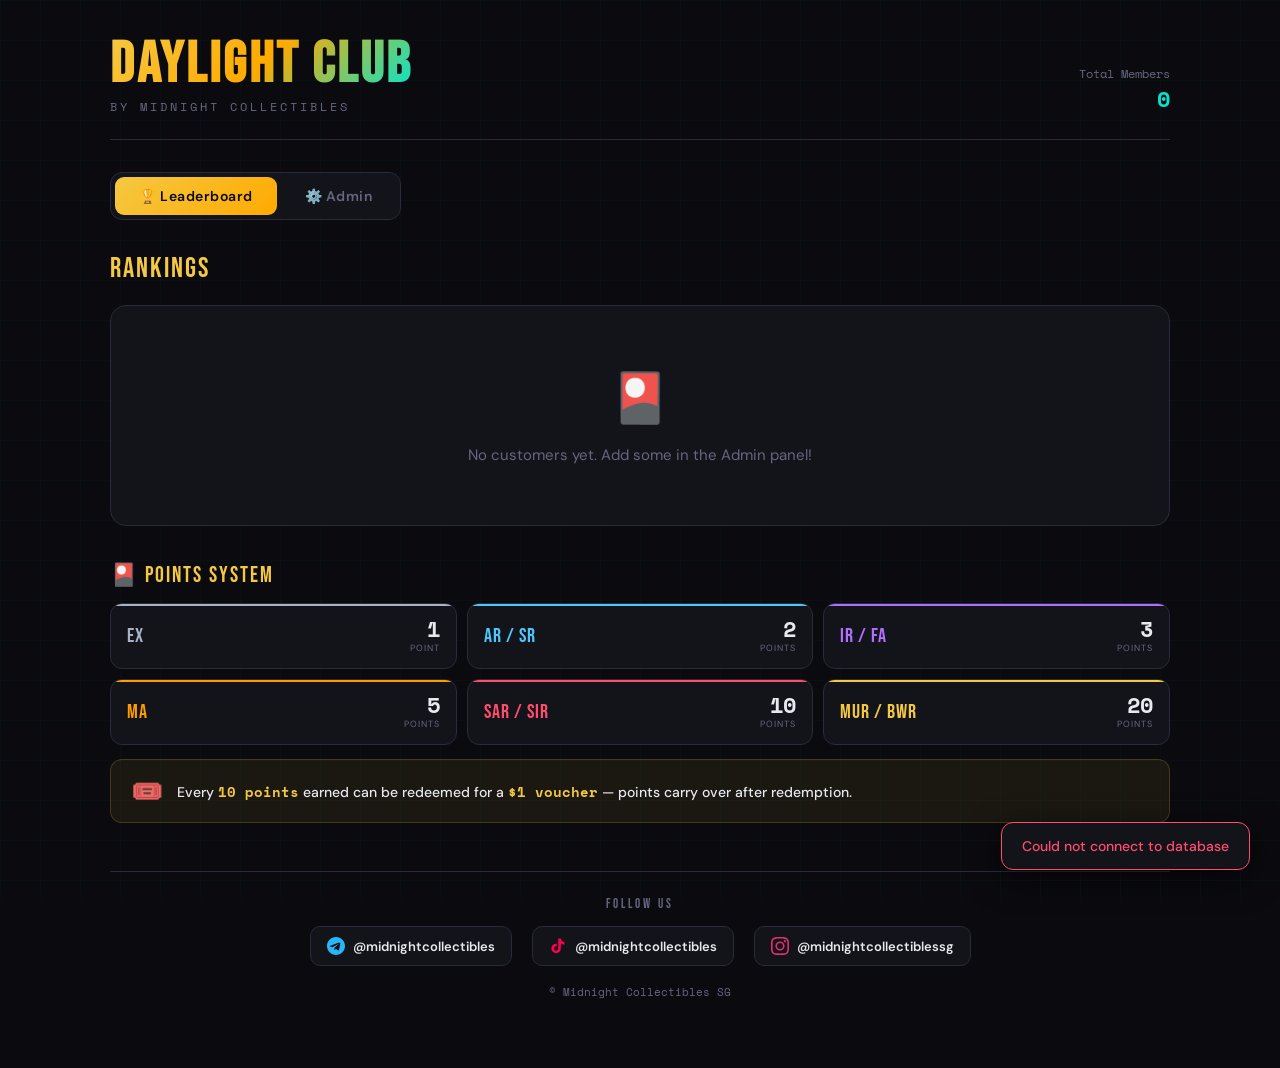
<file: index.html>
<!DOCTYPE html>
<html lang="en">
<head>
  <meta charset="UTF-8">
  <meta name="viewport" content="width=device-width, initial-scale=1.0">
  <title>Daylight Club — Midnight Collectibles</title>
  <link rel="stylesheet" href="styles.css">
</head>
<body>

<!-- Loading Overlay -->
<div id="loadingOverlay" class="loading-overlay">
  <div class="loading-spinner"></div>
  <p>Loading rankings…</p>
</div>

<div class="app">

  <!-- HEADER -->
  <header>
    <div class="logo">
      <h1>DAYLIGHT CLUB</h1>
      <p>by midnight collectibles</p>
    </div>
    <div style="display:flex;gap:8px;align-items:center;">
      <div class="total-stat">
        <div>Total Members</div>
        <span id="totalCustomers">0</span>
      </div>
    </div>
  </header>

  <!-- TABS -->
  <div class="tabs">
    <button class="tab active" data-tab="leaderboard" onclick="switchTab('leaderboard', this)">🏆 Leaderboard</button>
    <button class="tab" data-tab="admin" onclick="switchTab('admin', this)">⚙️ Admin</button>
  </div>

  <!-- LEADERBOARD PAGE -->
  <div class="page active" id="page-leaderboard">
    <div class="lb-header">
      <div class="lb-title">RANKINGS</div>
    </div>

    <div class="lb-table-wrap" id="lbTableWrap">
      <table class="lb-table">
        <thead>
          <tr>
            <th class="td-rank">#</th>
            <th>Customer</th>
            <th>Points</th>
            <th>Voucher</th>
          </tr>
        </thead>
        <tbody id="lbList"></tbody>
      </table>
      <button class="lb-show-more" id="lbShowMore" onclick="toggleShowAll()" style="display:none;"></button>
    </div>

    <!-- POINTS RULES -->
    <div class="rules-section">
      <div class="rules-title">🎴 Points System</div>
      <div class="rules-grid">
        <div class="rule-card rc-ex">
          <div class="rule-rarity">EX</div>
          <div class="rule-pts-wrap"><div class="rule-pts">1</div><div class="rule-pts-label">point</div></div>
        </div>
        <div class="rule-card rc-arsr">
          <div class="rule-rarity">AR / SR</div>
          <div class="rule-pts-wrap"><div class="rule-pts">2</div><div class="rule-pts-label">points</div></div>
        </div>
        <div class="rule-card rc-irfa">
          <div class="rule-rarity">IR / FA</div>
          <div class="rule-pts-wrap"><div class="rule-pts">3</div><div class="rule-pts-label">points</div></div>
        </div>
        <div class="rule-card rc-ma">
          <div class="rule-rarity">MA</div>
          <div class="rule-pts-wrap"><div class="rule-pts">5</div><div class="rule-pts-label">points</div></div>
        </div>
        <div class="rule-card rc-sarsr">
          <div class="rule-rarity">SAR / SIR</div>
          <div class="rule-pts-wrap"><div class="rule-pts">10</div><div class="rule-pts-label">points</div></div>
        </div>
        <div class="rule-card rc-mur">
          <div class="rule-rarity">MUR / BWR</div>
          <div class="rule-pts-wrap"><div class="rule-pts">20</div><div class="rule-pts-label">points</div></div>
        </div>
      </div>
      <div class="voucher-rule">
        <div class="vr-icon">🎟️</div>
        <div class="vr-text">Every <span>10 points</span> earned can be redeemed for a <span>$1 voucher</span> — points carry over after redemption.</div>
      </div>
    </div>
  </div>

  <!-- ADMIN PAGE (password-gated, rendered inline for SPA feel) -->
  <div class="page" id="page-admin">
    <div class="admin-grid">

      <!-- LEFT: ADD POINTS + REDEEM -->
      <div>
        <div class="card">
          <div class="card-title">➕ Add Points</div>

          <div class="form-group">
            <label>Customer</label>
            <select id="selectCustomer">
              <option value="">— Select customer —</option>
            </select>
          </div>

          <div class="form-group">
            <label>Card Rarities Pulled <span style="color:var(--muted);font-weight:400">(select one or more)</span></label>
            <div class="rarity-grid" id="rarityGrid">
              <button class="rarity-btn" data-rarity="EX" data-pts="1" onclick="toggleRarity(this)">
                <div class="rarity-name">EX</div><div class="rarity-pts">1 pt</div>
              </button>
              <button class="rarity-btn" data-rarity="AR/SR" data-pts="2" onclick="toggleRarity(this)">
                <div class="rarity-name">AR/SR</div><div class="rarity-pts">2 pts</div>
              </button>
              <button class="rarity-btn" data-rarity="IR/FA" data-pts="3" onclick="toggleRarity(this)">
                <div class="rarity-name">IR/FA</div><div class="rarity-pts">3 pts</div>
              </button>
              <button class="rarity-btn" data-rarity="MA" data-pts="5" onclick="toggleRarity(this)">
                <div class="rarity-name">MA</div><div class="rarity-pts">5 pts</div>
              </button>
              <button class="rarity-btn" data-rarity="SAR/SIR" data-pts="10" onclick="toggleRarity(this)">
                <div class="rarity-name">SAR/SIR</div><div class="rarity-pts">10 pts</div>
              </button>
              <button class="rarity-btn" data-rarity="MUR/BWR" data-pts="20" onclick="toggleRarity(this)">
                <div class="rarity-name">MUR/BWR</div><div class="rarity-pts">20 pts</div>
              </button>
            </div>
            <div class="selected-rarities" id="selectedRarities"></div>
          </div>

          <div class="form-group">
            <label>Remarks <span style="color:var(--muted);font-weight:400">(optional)</span></label>
            <textarea id="remarksInput" placeholder="e.g. Mystery Box opening, pack #3…"></textarea>
          </div>

          <div class="preview-box">
            <div>
              <div class="preview-label">Total Points to Add</div>
              <div id="previewPts" class="preview-val">—</div>
            </div>
            <div style="text-align:right;">
              <div class="preview-label">Cards Selected</div>
              <div id="previewRarity" style="font-size:13px;color:var(--muted);margin-top:4px;">None</div>
            </div>
          </div>

          <button class="btn-primary" onclick="addPoints()">Add Points</button>
        </div>

        <!-- REDEEM VOUCHER -->
        <div class="card redeem-section" style="margin-top:16px;">
          <div class="card-title">🎟 Redeem Voucher</div>
          <p style="font-size:12px;color:var(--muted);margin-bottom:16px;font-family:'Space Mono',monospace;">10 pts = $1 voucher</p>
          <div class="redeem-row">
            <div class="form-group">
              <label>Customer</label>
              <select id="redeemCustomer"><option value="">— Select —</option></select>
            </div>
            <div class="form-group" style="min-width:90px;">
              <label>Vouchers</label>
              <div class="qty-control">
                <button class="qty-btn" onclick="changeRedeemQty(-1)">−</button>
                <input class="qty-val" id="redeemQty" type="number" value="1" min="1">
                <button class="qty-btn" onclick="changeRedeemQty(1)">+</button>
              </div>
            </div>
            <button class="btn-sm" onclick="redeemVoucher()" style="margin-bottom:1px;white-space:nowrap;">
              Redeem $<span id="redeemAmt">1</span>
            </button>
          </div>
        </div>
      </div>

      <!-- RIGHT: CUSTOMERS + HISTORY -->
      <div>
        <div class="card">
          <div class="card-title">👤 Customers</div>
          <div class="form-group" style="display:flex;gap:8px;margin-bottom:16px;">
            <input id="newCustomerName" type="text" placeholder="Customer name…" style="flex:1;margin:0;"
              onkeydown="if(event.key==='Enter')addCustomer()">
            <button class="btn-sm" onclick="addCustomer()">Add</button>
          </div>
          <div class="cust-list" id="custList">
            <div style="text-align:center;padding:20px;color:var(--muted);font-size:13px;">No customers yet</div>
          </div>
        </div>

        <div class="card" style="margin-top:16px;">
          <div class="card-title">📋 Recent Activity</div>
          <div class="history-list" id="historyList">
            <div style="text-align:center;padding:16px;color:var(--muted);font-size:12px;font-family:'Space Mono',monospace;">No activity yet</div>
          </div>
        </div>
      </div>

    </div>
  </div>

  <!-- FOOTER -->
  <footer class="site-footer">
    <div class="follow-label">FOLLOW US</div>
    <div class="social-links">
      <a href="https://t.me/midnightcollectibles" target="_blank" rel="noopener" class="social-link tg">
        <svg width="18" height="18" viewBox="0 0 24 24" fill="none"><path d="M12 0C5.373 0 0 5.373 0 12s5.373 12 12 12 12-5.373 12-12S18.627 0 12 0zm5.894 8.221-1.97 9.28c-.145.658-.537.818-1.084.508l-3-2.21-1.447 1.394c-.16.16-.295.295-.605.295l.213-3.053 5.56-5.023c.242-.213-.054-.333-.373-.12L7.17 13.667l-2.95-.924c-.64-.203-.653-.64.136-.953l11.57-4.461c.537-.194 1.006.131.968.892z" fill="#29b6f6"/></svg>
        @midnightcollectibles
      </a>
      <a href="https://www.tiktok.com/@midnightcollectibles" target="_blank" rel="noopener" class="social-link tt">
        <svg width="18" height="18" viewBox="0 0 24 24" fill="none"><path d="M19.59 6.69a4.83 4.83 0 01-3.77-4.25V2h-3.45v13.67a2.89 2.89 0 01-2.88 2.5 2.89 2.89 0 01-2.89-2.89 2.89 2.89 0 012.89-2.89c.28 0 .54.04.79.1V9.01a6.3 6.3 0 00-.79-.05 6.34 6.34 0 00-6.34 6.34 6.34 6.34 0 006.34 6.34 6.34 6.34 0 006.33-6.34V8.69a8.19 8.19 0 004.79 1.53V6.78a4.85 4.85 0 01-1.02-.09z" fill="#ff0050"/></svg>
        @midnightcollectibles
      </a>
      <a href="https://www.instagram.com/midnightcollectiblessg" target="_blank" rel="noopener" class="social-link ig">
        <svg width="18" height="18" viewBox="0 0 24 24" fill="none"><path d="M12 2.163c3.204 0 3.584.012 4.85.07 3.252.148 4.771 1.691 4.919 4.919.058 1.265.069 1.645.069 4.849 0 3.205-.012 3.584-.069 4.849-.149 3.225-1.664 4.771-4.919 4.919-1.266.058-1.644.07-4.85.07-3.204 0-3.584-.012-4.849-.07-3.26-.149-4.771-1.699-4.919-4.92-.058-1.265-.07-1.644-.07-4.849 0-3.204.013-3.583.07-4.849.149-3.227 1.664-4.771 4.919-4.919 1.266-.057 1.645-.069 4.849-.069zM12 0C8.741 0 8.333.014 7.053.072 2.695.272.273 2.69.073 7.052.014 8.333 0 8.741 0 12c0 3.259.014 3.668.072 4.948.2 4.358 2.618 6.78 6.98 6.98C8.333 23.986 8.741 24 12 24c3.259 0 3.668-.014 4.948-.072 4.354-.2 6.782-2.618 6.979-6.98.059-1.28.073-1.689.073-4.948 0-3.259-.014-3.667-.072-4.947-.196-4.354-2.617-6.78-6.979-6.98C15.668.014 15.259 0 12 0zm0 5.838a6.162 6.162 0 100 12.324 6.162 6.162 0 000-12.324zM12 16a4 4 0 110-8 4 4 0 010 8zm6.406-11.845a1.44 1.44 0 100 2.881 1.44 1.44 0 000-2.881z" fill="#e1306c"/></svg>
        @midnightcollectiblessg
      </a>
    </div>
    <div class="copyright">© Midnight Collectibles SG</div>
  </footer>
</div>

<!-- Password Overlay -->
<div class="pw-overlay" id="pwOverlay">
  <div class="pw-box">
    <div class="pw-icon">🔐</div>
    <div class="pw-title">Admin Access</div>
    <div class="pw-sub">Enter password to continue</div>
    <div class="pw-input-wrap">
      <input class="pw-input" id="pwInput" type="password" placeholder="••••••••••••••"
        onkeydown="if(event.key==='Enter')checkPassword()">
      <button class="pw-toggle" onclick="togglePwVisibility()" id="pwToggle">👁</button>
    </div>
    <div class="pw-error" id="pwError"></div>
    <button class="pw-btn" onclick="checkPassword()">Unlock Admin</button>
    <br>
    <button class="pw-cancel" onclick="closePasswordOverlay()">Cancel</button>
  </div>
</div>

<div class="toast" id="toast"></div>

<script type="module" src="script.js"></script>
</body>
</html>
</file>
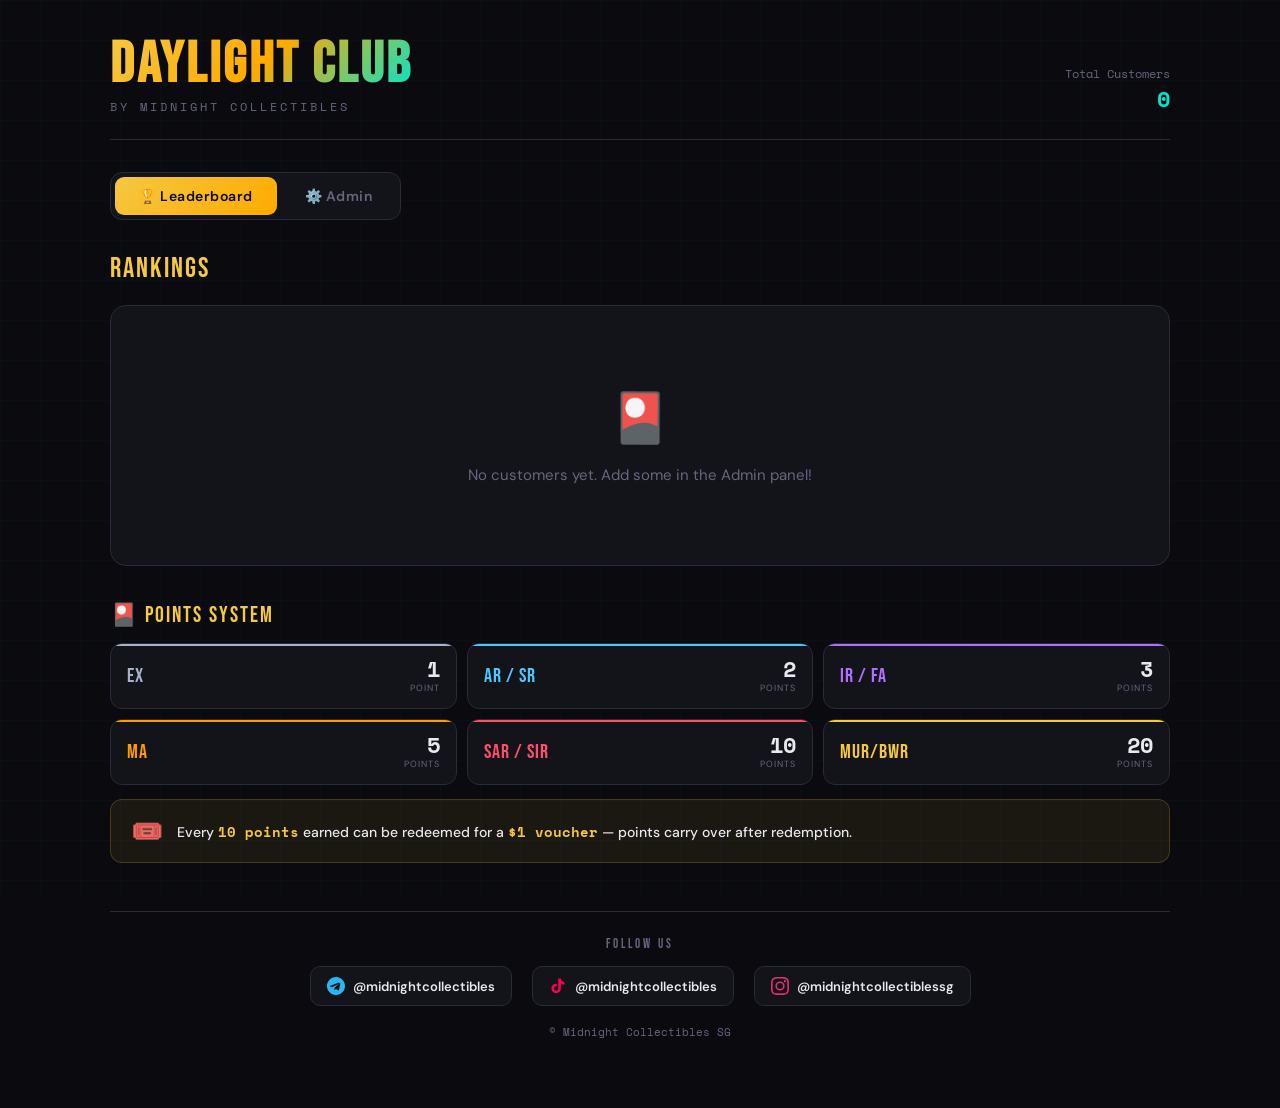
<file: points-tracker.html>
<!DOCTYPE html>
<html lang="en">
<head>
<meta charset="UTF-8">
<meta name="viewport" content="width=device-width, initial-scale=1.0">
<title>Daylight Club — Midnight Collectibles</title>
<link href="https://fonts.googleapis.com/css2?family=Bebas+Neue&family=DM+Sans:wght@300;400;500;600&family=Space+Mono:wght@400;700&display=swap" rel="stylesheet">
<style>
  :root {
    --bg: #0a0a0f;
    --surface: #13131a;
    --surface2: #1c1c28;
    --border: #2a2a3a;
    --gold: #f5c842;
    --gold2: #ffaa00;
    --teal: #00e5cc;
    --red: #ff4d6d;
    --text: #e8e8f0;
    --muted: #666680;

    /* Rarity colors */
    --ex: #a8b2c8;
    --arsr: #4dc8ff;
    --irfa: #b06fff;
    --ma: #ff9d00;
    --sarsr: #ff4d6d;
    --mur: #f5c842;
  }

  * { margin: 0; padding: 0; box-sizing: border-box; }

  body {
    background: var(--bg);
    color: var(--text);
    font-family: 'DM Sans', sans-serif;
    min-height: 100vh;
    overflow-x: hidden;
  }

  /* Background grid */
  body::before {
    content: '';
    position: fixed;
    inset: 0;
    background-image:
      linear-gradient(rgba(0,229,204,0.03) 1px, transparent 1px),
      linear-gradient(90deg, rgba(0,229,204,0.03) 1px, transparent 1px);
    background-size: 40px 40px;
    pointer-events: none;
    z-index: 0;
  }

  .app {
    position: relative;
    z-index: 1;
    max-width: 1100px;
    margin: 0 auto;
    padding: 0 20px 60px;
  }

  /* HEADER */
  header {
    padding: 36px 0 24px;
    display: flex;
    align-items: flex-end;
    justify-content: space-between;
    border-bottom: 1px solid var(--border);
    margin-bottom: 32px;
  }

  .logo h1 {
    font-family: 'Bebas Neue', sans-serif;
    font-size: clamp(36px, 6vw, 58px);
    letter-spacing: 3px;
    background: linear-gradient(135deg, var(--gold), var(--gold2), var(--teal));
    -webkit-background-clip: text;
    -webkit-text-fill-color: transparent;
    line-height: 1;
  }

  .logo p {
    font-size: 12px;
    color: var(--muted);
    letter-spacing: 3px;
    text-transform: uppercase;
    margin-top: 4px;
    font-family: 'Space Mono', monospace;
  }

  /* TAB NAV */
  .tabs {
    display: flex;
    gap: 4px;
    background: var(--surface);
    border: 1px solid var(--border);
    border-radius: 12px;
    padding: 4px;
    width: fit-content;
    margin-bottom: 32px;
  }

  .tab {
    padding: 10px 24px;
    border-radius: 9px;
    border: none;
    cursor: pointer;
    font-family: 'DM Sans', sans-serif;
    font-size: 14px;
    font-weight: 600;
    letter-spacing: 0.5px;
    transition: all 0.2s;
    background: transparent;
    color: var(--muted);
  }

  .tab.active {
    background: linear-gradient(135deg, var(--gold), var(--gold2));
    color: #0a0a0f;
  }

  /* PAGES */
  .page { display: none; }
  .page.active { display: block; }

  /* ===== LEADERBOARD ===== */
  .lb-header {
    display: flex;
    justify-content: space-between;
    align-items: center;
    margin-bottom: 20px;
  }

  .lb-title {
    font-family: 'Bebas Neue', sans-serif;
    font-size: 28px;
    letter-spacing: 2px;
    color: var(--gold);
  }

  .total-stat {
    font-family: 'Space Mono', monospace;
    font-size: 12px;
    color: var(--muted);
    text-align: right;
  }

  .total-stat span {
    display: block;
    font-size: 22px;
    color: var(--teal);
    font-weight: 700;
  }

  .lb-list {
    display: flex;
    flex-direction: column;
    gap: 10px;
  }

  /* Points rules */
  .rules-section { margin-top: 36px; }
  .rules-title {
    font-family: 'Bebas Neue', sans-serif;
    font-size: 22px; letter-spacing: 2px; color: var(--gold);
    margin-bottom: 14px; display: flex; align-items: center; gap: 8px;
  }
  .rules-grid { display: grid; grid-template-columns: repeat(3, 1fr); gap: 10px; }
  @media (max-width: 600px) { .rules-grid { grid-template-columns: repeat(2, 1fr); } }

  .rule-card {
    background: var(--surface); border: 1px solid var(--border); border-radius: 12px;
    padding: 14px 16px; display: flex; align-items: center; gap: 12px;
    position: relative; overflow: hidden; transition: border-color 0.2s;
  }
  .rule-card::before { content: ''; position: absolute; top: 0; left: 0; right: 0; height: 2px; }
  .rule-card:hover { border-color: rgba(255,255,255,0.12); }

  .rule-card.rc-ex::before { background: var(--ex); }
  .rule-card.rc-arsr::before { background: var(--arsr); }
  .rule-card.rc-irfa::before { background: var(--irfa); }
  .rule-card.rc-ma::before { background: var(--ma); }
  .rule-card.rc-sarsr::before { background: var(--sarsr); }
  .rule-card.rc-mur::before { background: var(--mur); }

  .rule-rarity { font-family: 'Bebas Neue', sans-serif; font-size: 20px; letter-spacing: 1px; line-height: 1; flex: 1; }
  .rule-card.rc-ex .rule-rarity { color: var(--ex); }
  .rule-card.rc-arsr .rule-rarity { color: var(--arsr); }
  .rule-card.rc-irfa .rule-rarity { color: var(--irfa); }
  .rule-card.rc-ma .rule-rarity { color: var(--ma); }
  .rule-card.rc-sarsr .rule-rarity { color: var(--sarsr); }
  .rule-card.rc-mur .rule-rarity { color: var(--mur); }

  .rule-pts-wrap { text-align: right; }
  .rule-pts { font-family: 'Space Mono', monospace; font-size: 22px; font-weight: 700; color: var(--text); line-height: 1; }
  .rule-pts-label { font-size: 9px; color: var(--muted); text-transform: uppercase; letter-spacing: 1px; margin-top: 2px; }

  .voucher-rule {
    margin-top: 14px; background: rgba(245,200,66,0.07); border: 1px solid rgba(245,200,66,0.2);
    border-radius: 12px; padding: 14px 20px; display: flex; align-items: center; gap: 14px;
  }
  .voucher-rule .vr-icon { font-size: 26px; }
  .voucher-rule .vr-text { font-size: 14px; color: var(--text); font-weight: 500; }
  .voucher-rule .vr-text span { color: var(--gold); font-family: 'Space Mono', monospace; font-weight: 700; }

  .lb-table-wrap {
    background: var(--surface);
    border: 1px solid var(--border);
    border-radius: 16px;
    overflow: hidden;
  }

  .lb-table {
    width: 100%;
    border-collapse: collapse;
  }

  .lb-table thead tr {
    background: var(--surface2);
    border-bottom: 1px solid var(--border);
  }

  .lb-table thead th {
    padding: 12px 16px;
    text-align: left;
    font-family: 'Space Mono', monospace;
    font-size: 10px;
    text-transform: uppercase;
    letter-spacing: 1.5px;
    color: var(--muted);
    font-weight: 400;
  }

  .lb-table thead th:last-child,
  .lb-table thead th:nth-child(3) { text-align: right; }

  .lb-table tbody tr {
    border-bottom: 1px solid var(--border);
    transition: background 0.15s;
    position: relative;
  }

  .lb-table tbody tr:last-child { border-bottom: none; }
  .lb-table tbody tr:hover { background: rgba(255,255,255,0.025); }

  .lb-table tbody tr.rank-1 { background: rgba(245,200,66,0.04); }
  .lb-table tbody tr.rank-2 { background: rgba(192,192,192,0.03); }
  .lb-table tbody tr.rank-3 { background: rgba(205,127,50,0.03); }

  .lb-table td {
    padding: 14px 16px;
    vertical-align: middle;
  }

  .lb-table td:last-child,
  .lb-table td:nth-child(3) { text-align: right; }

  .td-rank {
    width: 48px;
  }

  .rank-chip {
    width: 32px; height: 32px;
    border-radius: 8px;
    display: flex; align-items: center; justify-content: center;
    font-family: 'Bebas Neue', sans-serif;
    font-size: 17px;
    background: var(--surface2);
    color: var(--muted);
  }

  .rank-1 .rank-chip { background: rgba(245,200,66,0.15); color: var(--gold); }
  .rank-2 .rank-chip { background: rgba(192,192,192,0.15); color: #c0c0c0; }
  .rank-3 .rank-chip { background: rgba(205,127,50,0.15); color: #cd7f32; }

  .td-name .cname { font-weight: 600; font-size: 15px; }
  .td-name .csub { font-size: 11px; color: var(--muted); font-family: 'Space Mono', monospace; margin-top: 2px; }

  .td-pts {
    font-family: 'Bebas Neue', sans-serif;
    font-size: 26px;
    color: var(--teal);
    line-height: 1;
    white-space: nowrap;
  }

  .td-voucher {
    background: rgba(245,200,66,0.1);
    border: 1px solid rgba(245,200,66,0.25);
    border-radius: 8px;
    padding: 5px 10px;
    display: inline-block;
    font-family: 'Bebas Neue', sans-serif;
    font-size: 18px;
    color: var(--gold);
    line-height: 1;
    white-space: nowrap;
  }

  .lb-show-more {
    width: 100%;
    padding: 13px;
    background: transparent;
    border: none;
    border-top: 1px solid var(--border);
    color: var(--muted);
    font-family: 'DM Sans', sans-serif;
    font-size: 13px;
    font-weight: 600;
    cursor: pointer;
    transition: background 0.15s, color 0.15s;
    letter-spacing: 0.3px;
  }

  .lb-show-more:hover { background: var(--surface2); color: var(--teal); }

  /* pulse for rank 1 row */
  @keyframes pulse-gold {
    0%, 100% { box-shadow: inset 3px 0 0 rgba(245,200,66,0); }
    50% { box-shadow: inset 3px 0 0 rgba(245,200,66,0.5); }
  }
  .lb-table tbody tr.rank-1 { animation: pulse-gold 3s infinite; }

  .empty-state {
    text-align: center;
    padding: 80px 20px;
    color: var(--muted);
  }

  .empty-state .icon { font-size: 48px; margin-bottom: 16px; }
  .empty-state p { font-size: 15px; }
  .admin-grid {
    display: grid;
    grid-template-columns: 1fr 1fr;
    gap: 24px;
  }

  @media (max-width: 700px) {
    .admin-grid { grid-template-columns: 1fr; }
    header { flex-direction: column; align-items: flex-start; gap: 12px; }
  }

  .card {
    background: var(--surface);
    border: 1px solid var(--border);
    border-radius: 16px;
    padding: 24px;
  }

  .card-title {
    font-family: 'Bebas Neue', sans-serif;
    font-size: 20px;
    letter-spacing: 1.5px;
    color: var(--gold);
    margin-bottom: 20px;
    display: flex;
    align-items: center;
    gap: 8px;
  }

  .form-group { margin-bottom: 16px; }

  label {
    display: block;
    font-size: 11px;
    text-transform: uppercase;
    letter-spacing: 1.5px;
    color: var(--muted);
    margin-bottom: 8px;
    font-family: 'Space Mono', monospace;
  }

  input, select {
    width: 100%;
    background: var(--surface2);
    border: 1px solid var(--border);
    border-radius: 10px;
    padding: 12px 14px;
    color: var(--text);
    font-family: 'DM Sans', sans-serif;
    font-size: 14px;
    transition: border-color 0.2s;
    outline: none;
    appearance: none;
  }

  input:focus, select:focus { border-color: var(--teal); }
  input::placeholder { color: var(--muted); }

  select option { background: var(--surface2); }

  /* Rarity selector buttons */
  .rarity-grid {
    display: grid;
    grid-template-columns: repeat(3, 1fr);
    gap: 8px;
  }

  .rarity-btn {
    padding: 10px 6px;
    border-radius: 10px;
    border: 1px solid var(--border);
    background: var(--surface2);
    cursor: pointer;
    text-align: center;
    transition: all 0.15s;
    font-family: 'DM Sans', sans-serif;
  }

  .rarity-btn .rarity-name { font-size: 13px; font-weight: 700; margin-bottom: 2px; }
  .rarity-btn .rarity-pts { font-size: 10px; color: var(--muted); font-family: 'Space Mono', monospace; }
  .rarity-btn:hover { border-color: currentColor; transform: translateY(-1px); }

  .rarity-btn[data-rarity="EX"] { color: var(--ex); }
  .rarity-btn[data-rarity="AR/SR"] { color: var(--arsr); }
  .rarity-btn[data-rarity="IR/FA"] { color: var(--irfa); }
  .rarity-btn[data-rarity="MA"] { color: var(--ma); }
  .rarity-btn[data-rarity="SAR/SIR"] { color: var(--sarsr); }
  .rarity-btn[data-rarity="MUR/BWR"] { color: var(--mur); }

  .rarity-btn.selected { background: rgba(255,255,255,0.07); border-color: currentColor; transform: translateY(-1px); }

  /* Selected rarities list */
  .selected-rarities { display: flex; flex-direction: column; gap: 8px; margin-top: 12px; }

  .rarity-row {
    display: flex;
    align-items: center;
    gap: 10px;
    background: var(--surface2);
    border: 1px solid var(--border);
    border-radius: 10px;
    padding: 8px 12px;
    animation: slideIn 0.15s ease;
  }

  @keyframes slideIn {
    from { opacity: 0; transform: translateY(-4px); }
    to { opacity: 1; transform: translateY(0); }
  }

  .rarity-row-label { font-size: 13px; font-weight: 700; min-width: 68px; }
  .rarity-row-pts { font-size: 11px; color: var(--muted); font-family: 'Space Mono', monospace; flex: 1; }
  .rarity-row-subtotal { font-family: 'Space Mono', monospace; font-size: 12px; color: var(--teal); min-width: 52px; text-align: right; }

  .rarity-row-remove {
    background: none; border: none; color: var(--muted); cursor: pointer;
    font-size: 14px; padding: 2px 4px; border-radius: 4px; transition: color 0.15s; line-height: 1;
  }
  .rarity-row-remove:hover { color: var(--red); }

  .qty-inline {
    display: flex; align-items: center;
    background: var(--bg); border: 1px solid var(--border); border-radius: 8px; overflow: hidden; height: 32px;
  }
  .qty-inline .qib {
    width: 28px; height: 32px; border: none; background: transparent; color: var(--text);
    font-size: 16px; cursor: pointer; transition: background 0.15s; flex-shrink: 0; line-height: 1;
  }
  .qty-inline .qib:hover { background: var(--border); }
  .qty-inline .qiv {
    width: 36px; text-align: center; font-family: 'Space Mono', monospace; font-size: 13px;
    font-weight: 700; color: var(--teal); background: transparent; border: none; outline: none; padding: 0;
  }

  /* Qty input large */
  .qty-control { display: flex; align-items: center; background: var(--surface2); border: 1px solid var(--border); border-radius: 10px; overflow: hidden; }
  .qty-btn { width: 44px; height: 44px; border: none; background: transparent; color: var(--text); font-size: 20px; cursor: pointer; transition: background 0.15s; flex-shrink: 0; }
  .qty-btn:hover { background: var(--border); }
  .qty-val { flex: 1; text-align: center; font-family: 'Space Mono', monospace; font-size: 18px; font-weight: 700; color: var(--teal); background: transparent; border: none; outline: none; padding: 0; }

  /* Preview */
  .preview-box {
    background: var(--surface2); border: 1px dashed var(--border); border-radius: 10px;
    padding: 14px; display: flex; justify-content: space-between; align-items: center; margin-bottom: 16px;
  }
  .preview-box .preview-label { font-size: 12px; color: var(--muted); }
  .preview-box .preview-val { font-family: 'Bebas Neue', sans-serif; font-size: 24px; color: var(--teal); }

  /* Remarks */
  textarea {
    width: 100%; background: var(--surface2); border: 1px solid var(--border); border-radius: 10px;
    padding: 12px 14px; color: var(--text); font-family: 'DM Sans', sans-serif; font-size: 14px;
    transition: border-color 0.2s; outline: none; resize: vertical; min-height: 68px;
  }
  textarea:focus { border-color: var(--teal); }
  textarea::placeholder { color: var(--muted); }

  .hist-remark { font-size: 11px; color: var(--muted); font-style: italic; margin-top: 2px; font-family: 'DM Sans', sans-serif; }

  .btn-primary {
    width: 100%;
    padding: 14px;
    background: linear-gradient(135deg, var(--teal), #00b8a6);
    color: #0a0a0f;
    border: none;
    border-radius: 10px;
    font-family: 'DM Sans', sans-serif;
    font-size: 15px;
    font-weight: 700;
    cursor: pointer;
    letter-spacing: 0.5px;
    transition: opacity 0.2s, transform 0.15s;
  }

  .btn-primary:hover { opacity: 0.9; transform: translateY(-1px); }
  .btn-primary:active { transform: translateY(0); }

  .btn-danger {
    background: linear-gradient(135deg, var(--red), #d63850);
    color: #fff;
    border: none;
    border-radius: 8px;
    padding: 8px 14px;
    font-family: 'DM Sans', sans-serif;
    font-size: 13px;
    font-weight: 600;
    cursor: pointer;
    transition: opacity 0.2s;
  }

  .btn-danger:hover { opacity: 0.85; }

  .btn-sm {
    background: rgba(245,200,66,0.1);
    border: 1px solid rgba(245,200,66,0.3);
    color: var(--gold);
    border-radius: 8px;
    padding: 6px 12px;
    font-family: 'DM Sans', sans-serif;
    font-size: 12px;
    font-weight: 600;
    cursor: pointer;
    transition: background 0.2s;
  }

  .btn-sm:hover { background: rgba(245,200,66,0.2); }

  /* Customer list */
  .cust-list { display: flex; flex-direction: column; gap: 8px; max-height: 400px; overflow-y: auto; }

  .cust-row {
    display: flex;
    align-items: center;
    gap: 12px;
    padding: 12px 14px;
    background: var(--surface2);
    border-radius: 10px;
    border: 1px solid var(--border);
  }

  .cust-row .cust-name { flex: 1; font-weight: 500; font-size: 14px; }

  .cust-row .cust-pts {
    font-family: 'Space Mono', monospace;
    font-size: 13px;
    color: var(--teal);
    font-weight: 700;
    min-width: 60px;
    text-align: right;
  }

  /* REDEEM section */
  .redeem-section { margin-top: 24px; }

  .redeem-section .card-title { color: var(--gold); }

  .redeem-row {
    display: flex;
    gap: 10px;
    align-items: flex-end;
  }

  .redeem-row .form-group { flex: 1; margin: 0; }

  /* Toast */
  .toast {
    position: fixed;
    bottom: 30px;
    right: 30px;
    background: var(--surface);
    border: 1px solid var(--teal);
    border-radius: 12px;
    padding: 14px 20px;
    font-size: 14px;
    font-weight: 500;
    color: var(--teal);
    transform: translateY(80px);
    opacity: 0;
    transition: all 0.3s cubic-bezier(0.34,1.56,0.64,1);
    z-index: 999;
    max-width: 280px;
    box-shadow: 0 8px 32px rgba(0,0,0,0.5);
  }

  .toast.show { transform: translateY(0); opacity: 1; }
  .toast.error { border-color: var(--red); color: var(--red); }

  /* scrollbar */
  ::-webkit-scrollbar { width: 6px; }
  ::-webkit-scrollbar-track { background: transparent; }
  ::-webkit-scrollbar-thumb { background: var(--border); border-radius: 3px; }
  ::-webkit-scrollbar-thumb:hover { background: var(--muted); }

  /* Pulse anim for #1 */
  @keyframes pulse-gold {
    0%, 100% { box-shadow: 0 0 0 0 rgba(245,200,66,0); }
    50% { box-shadow: 0 0 0 6px rgba(245,200,66,0.08); }
  }

  .lb-card.rank-1 { animation: pulse-gold 3s infinite; }

  /* History log */
  .history-list {
    display: flex;
    flex-direction: column;
    gap: 6px;
    max-height: 220px;
    overflow-y: auto;
    margin-top: 12px;
  }

  .history-item {
    display: flex;
    justify-content: space-between;
    align-items: center;
    padding: 8px 12px;
    background: var(--surface2);
    border-radius: 8px;
    font-size: 12px;
    font-family: 'Space Mono', monospace;
    color: var(--muted);
  }

  .history-item .hist-pts { color: var(--teal); font-weight: 700; }
  .history-item .hist-pts.negative { color: var(--red); }

  /* Password overlay */
  .pw-overlay {
    display: none;
    position: fixed;
    inset: 0;
    background: rgba(10,10,15,0.92);
    backdrop-filter: blur(10px);
    z-index: 200;
    align-items: center;
    justify-content: center;
  }
  .pw-overlay.show { display: flex; }

  .pw-box {
    background: var(--surface);
    border: 1px solid var(--border);
    border-radius: 20px;
    padding: 40px 36px;
    width: 100%;
    max-width: 380px;
    text-align: center;
    box-shadow: 0 24px 60px rgba(0,0,0,0.6);
    animation: popIn 0.2s cubic-bezier(0.34,1.56,0.64,1);
  }

  @keyframes popIn {
    from { opacity: 0; transform: scale(0.92) translateY(12px); }
    to { opacity: 1; transform: scale(1) translateY(0); }
  }

  .pw-icon { font-size: 36px; margin-bottom: 12px; }

  .pw-title {
    font-family: 'Bebas Neue', sans-serif;
    font-size: 26px;
    letter-spacing: 2px;
    color: var(--gold);
    margin-bottom: 6px;
  }

  .pw-sub {
    font-size: 13px;
    color: var(--muted);
    margin-bottom: 24px;
    font-family: 'Space Mono', monospace;
  }

  .pw-input-wrap { position: relative; margin-bottom: 12px; }

  .pw-input {
    width: 100%;
    background: var(--surface2);
    border: 1px solid var(--border);
    border-radius: 10px;
    padding: 13px 44px 13px 16px;
    color: var(--text);
    font-family: 'DM Sans', sans-serif;
    font-size: 15px;
    letter-spacing: 2px;
    outline: none;
    transition: border-color 0.2s;
    text-align: center;
  }
  .pw-input:focus { border-color: var(--teal); }
  .pw-input.error { border-color: var(--red); animation: shake 0.35s ease; }

  @keyframes shake {
    0%,100% { transform: translateX(0); }
    20% { transform: translateX(-8px); }
    40% { transform: translateX(8px); }
    60% { transform: translateX(-5px); }
    80% { transform: translateX(5px); }
  }

  .pw-toggle {
    position: absolute;
    right: 12px; top: 50%;
    transform: translateY(-50%);
    background: none; border: none;
    color: var(--muted); cursor: pointer;
    font-size: 16px; padding: 4px;
    transition: color 0.15s;
  }
  .pw-toggle:hover { color: var(--text); }

  .pw-error {
    font-size: 12px;
    color: var(--red);
    margin-bottom: 14px;
    font-family: 'Space Mono', monospace;
    min-height: 18px;
  }

  .pw-btn {
    width: 100%;
    padding: 13px;
    background: linear-gradient(135deg, var(--gold), var(--gold2));
    color: #0a0a0f;
    border: none;
    border-radius: 10px;
    font-family: 'DM Sans', sans-serif;
    font-size: 15px;
    font-weight: 700;
    cursor: pointer;
    transition: opacity 0.2s, transform 0.15s;
  }
  .pw-btn:hover { opacity: 0.9; transform: translateY(-1px); }

  .pw-cancel {
    margin-top: 12px;
    background: none; border: none;
    color: var(--muted); cursor: pointer;
    font-size: 13px; font-family: 'DM Sans', sans-serif;
    transition: color 0.15s;
  }
  .pw-cancel:hover { color: var(--text); }
</style>
</head>
<body>
<div class="app">
  <header>
    <div class="logo">
      <h1>DAYLIGHT CLUB</h1>
      <p>by midnight collectibles</p>
    </div>
    <div style="display:flex;gap:8px;align-items:center;">
      <div class="total-stat">
        <div>Total Customers</div>
        <span id="totalCustomers">0</span>
      </div>
    </div>
  </header>

  <div class="tabs">
    <button class="tab active" onclick="switchTab('leaderboard')">🏆 Leaderboard</button>
    <button class="tab" onclick="switchTab('admin')">⚙️ Admin</button>
  </div>

  <!-- LEADERBOARD PAGE -->
  <div class="page active" id="page-leaderboard">
    <div class="lb-header">
      <div class="lb-title">RANKINGS</div>
    </div>
    <div class="lb-table-wrap" id="lbTableWrap">
      <table class="lb-table">
        <thead>
          <tr>
            <th class="td-rank">#</th>
            <th>Customer</th>
            <th>Points</th>
            <th>Voucher</th>
          </tr>
        </thead>
        <tbody id="lbList"></tbody>
      </table>
      <button class="lb-show-more" id="lbShowMore" onclick="toggleShowAll()" style="display:none;"></button>
    </div>

    <!-- POINTS RULES -->
    <div class="rules-section">
      <div class="rules-title">🎴 Points System</div>
      <div class="rules-grid">
        <div class="rule-card rc-ex">
          <div class="rule-rarity">EX</div>
          <div class="rule-pts-wrap"><div class="rule-pts">1</div><div class="rule-pts-label">point</div></div>
        </div>
        <div class="rule-card rc-arsr">
          <div class="rule-rarity">AR / SR</div>
          <div class="rule-pts-wrap"><div class="rule-pts">2</div><div class="rule-pts-label">points</div></div>
        </div>
        <div class="rule-card rc-irfa">
          <div class="rule-rarity">IR / FA</div>
          <div class="rule-pts-wrap"><div class="rule-pts">3</div><div class="rule-pts-label">points</div></div>
        </div>
        <div class="rule-card rc-ma">
          <div class="rule-rarity">MA</div>
          <div class="rule-pts-wrap"><div class="rule-pts">5</div><div class="rule-pts-label">points</div></div>
        </div>
        <div class="rule-card rc-sarsr">
          <div class="rule-rarity">SAR / SIR</div>
          <div class="rule-pts-wrap"><div class="rule-pts">10</div><div class="rule-pts-label">points</div></div>
        </div>
        <div class="rule-card rc-mur">
          <div class="rule-rarity">MUR/BWR</div>
          <div class="rule-pts-wrap"><div class="rule-pts">20</div><div class="rule-pts-label">points</div></div>
        </div>
      </div>
      <div class="voucher-rule">
        <div class="vr-icon">🎟️</div>
        <div class="vr-text">Every <span>10 points</span> earned can be redeemed for a <span>$1 voucher</span> — points carry over after redemption.</div>
      </div>
    </div>
  </div>

  <!-- ADMIN PAGE -->
  <div class="page" id="page-admin">
    <div class="admin-grid">

      <!-- ADD POINTS -->
      <div>
        <div class="card">
          <div class="card-title">➕ Add Points</div>

          <div class="form-group">
            <label>Customer</label>
            <select id="selectCustomer">
              <option value="">— Select customer —</option>
            </select>
          </div>

          <div class="form-group">
            <label>Card Rarities Pulled <span style="color:var(--muted);font-weight:400">(select one or more)</span></label>
            <div class="rarity-grid" id="rarityGrid">
              <button class="rarity-btn" data-rarity="EX" data-pts="1" onclick="toggleRarity(this)">
                <div class="rarity-name">EX</div>
                <div class="rarity-pts">1 pt</div>
              </button>
              <button class="rarity-btn" data-rarity="AR/SR" data-pts="2" onclick="toggleRarity(this)">
                <div class="rarity-name">AR/SR</div>
                <div class="rarity-pts">2 pts</div>
              </button>
              <button class="rarity-btn" data-rarity="IR/FA" data-pts="3" onclick="toggleRarity(this)">
                <div class="rarity-name">IR/FA</div>
                <div class="rarity-pts">3 pts</div>
              </button>
              <button class="rarity-btn" data-rarity="MA" data-pts="5" onclick="toggleRarity(this)">
                <div class="rarity-name">MA</div>
                <div class="rarity-pts">5 pts</div>
              </button>
              <button class="rarity-btn" data-rarity="SAR/SIR" data-pts="10" onclick="toggleRarity(this)">
                <div class="rarity-name">SAR/SIR</div>
                <div class="rarity-pts">10 pts</div>
              </button>
              <button class="rarity-btn" data-rarity="MUR/BWR" data-pts="20" onclick="toggleRarity(this)">
                <div class="rarity-name">MUR/BWR</div>
                <div class="rarity-pts">20 pts</div>
              </button>
            </div>
            <div class="selected-rarities" id="selectedRarities"></div>
          </div>

          <div class="form-group">
            <label>Remarks <span style="color:var(--muted);font-weight:400">(optional)</span></label>
            <textarea id="remarksInput" placeholder="e.g. pulled during Mystery Box opening, pack #3…"></textarea>
          </div>

          <div class="preview-box">
            <div>
              <div class="preview-label">Total Points to Add</div>
              <div id="previewPts" class="preview-val">—</div>
            </div>
            <div style="text-align:right;">
              <div class="preview-label">Cards Selected</div>
              <div id="previewRarity" style="font-size:13px;color:var(--muted);margin-top:4px;">None</div>
            </div>
          </div>

          <button class="btn-primary" onclick="addPoints()">Add Points</button>
        </div>

        <!-- REDEEM VOUCHER -->
        <div class="card redeem-section" style="margin-top:16px;">
          <div class="card-title">🎟 Redeem Voucher</div>
          <p style="font-size:12px;color:var(--muted);margin-bottom:16px;font-family:'Space Mono',monospace;">10 pts = $1 voucher</p>
          <div class="redeem-row">
            <div class="form-group">
              <label>Customer</label>
              <select id="redeemCustomer">
                <option value="">— Select —</option>
              </select>
            </div>
            <div class="form-group" style="min-width:90px;">
              <label>Vouchers</label>
              <div class="qty-control">
                <button class="qty-btn" onclick="changeRedeemQty(-1)">−</button>
                <input class="qty-val" id="redeemQty" type="number" value="1" min="1">
                <button class="qty-btn" onclick="changeRedeemQty(1)">+</button>
              </div>
            </div>
            <button class="btn-sm" onclick="redeemVoucher()" style="margin-bottom:1px;white-space:nowrap;">Redeem $<span id="redeemAmt">1</span></button>
          </div>
        </div>
      </div>

      <!-- RIGHT COLUMN -->
      <div>
        <!-- ADD CUSTOMER -->
        <div class="card">
          <div class="card-title">👤 Customers</div>
          <div class="form-group" style="display:flex;gap:8px;margin-bottom:16px;">
            <input id="newCustomerName" type="text" placeholder="Customer name..." style="flex:1;margin:0;" onkeydown="if(event.key==='Enter')addCustomer()">
            <button class="btn-sm" onclick="addCustomer()">Add</button>
          </div>
          <div class="cust-list" id="custList">
            <div style="text-align:center;padding:20px;color:var(--muted);font-size:13px;">No customers yet</div>
          </div>
        </div>

        <!-- HISTORY LOG -->
        <div class="card" style="margin-top:16px;">
          <div class="card-title">📋 Recent Activity</div>
          <div class="history-list" id="historyList">
            <div style="text-align:center;padding:16px;color:var(--muted);font-size:12px;font-family:'Space Mono',monospace;">No activity yet</div>
          </div>
        </div>
      </div>
    </div>
  </div>

  <!-- FOOTER -->
  <footer style="margin-top:48px;padding:24px 0 8px;border-top:1px solid var(--border);display:flex;flex-direction:column;align-items:center;gap:14px;">
    <div style="font-family:'Bebas Neue',sans-serif;font-size:13px;letter-spacing:3px;color:var(--muted);">FOLLOW US</div>
    <div style="display:flex;gap:20px;flex-wrap:wrap;justify-content:center;">
      <a href="https://t.me/midnightcollectibles" target="_blank" rel="noopener" style="display:flex;align-items:center;gap:8px;color:var(--text);text-decoration:none;background:var(--surface);border:1px solid var(--border);border-radius:10px;padding:10px 16px;font-size:13px;font-weight:600;transition:border-color 0.2s,transform 0.15s;" onmouseover="this.style.borderColor='#29b6f6';this.style.transform='translateY(-2px)'" onmouseout="this.style.borderColor='var(--border)';this.style.transform='translateY(0)'">
        <svg width="18" height="18" viewBox="0 0 24 24" fill="none" xmlns="http://www.w3.org/2000/svg"><path d="M12 0C5.373 0 0 5.373 0 12s5.373 12 12 12 12-5.373 12-12S18.627 0 12 0zm5.894 8.221-1.97 9.28c-.145.658-.537.818-1.084.508l-3-2.21-1.447 1.394c-.16.16-.295.295-.605.295l.213-3.053 5.56-5.023c.242-.213-.054-.333-.373-.12L7.17 13.667l-2.95-.924c-.64-.203-.653-.64.136-.953l11.57-4.461c.537-.194 1.006.131.968.892z" fill="#29b6f6"/></svg>
        @midnightcollectibles
      </a>
      <a href="https://www.tiktok.com/@midnightcollectibles" target="_blank" rel="noopener" style="display:flex;align-items:center;gap:8px;color:var(--text);text-decoration:none;background:var(--surface);border:1px solid var(--border);border-radius:10px;padding:10px 16px;font-size:13px;font-weight:600;transition:border-color 0.2s,transform 0.15s;" onmouseover="this.style.borderColor='#ff0050';this.style.transform='translateY(-2px)'" onmouseout="this.style.borderColor='var(--border)';this.style.transform='translateY(0)'">
        <svg width="18" height="18" viewBox="0 0 24 24" fill="none" xmlns="http://www.w3.org/2000/svg"><path d="M19.59 6.69a4.83 4.83 0 01-3.77-4.25V2h-3.45v13.67a2.89 2.89 0 01-2.88 2.5 2.89 2.89 0 01-2.89-2.89 2.89 2.89 0 012.89-2.89c.28 0 .54.04.79.1V9.01a6.3 6.3 0 00-.79-.05 6.34 6.34 0 00-6.34 6.34 6.34 6.34 0 006.34 6.34 6.34 6.34 0 006.33-6.34V8.69a8.19 8.19 0 004.79 1.53V6.78a4.85 4.85 0 01-1.02-.09z" fill="#ff0050"/></svg>
        @midnightcollectibles
      </a>
      <a href="https://www.instagram.com/midnightcollectiblessg" target="_blank" rel="noopener" style="display:flex;align-items:center;gap:8px;color:var(--text);text-decoration:none;background:var(--surface);border:1px solid var(--border);border-radius:10px;padding:10px 16px;font-size:13px;font-weight:600;transition:border-color 0.2s,transform 0.15s;" onmouseover="this.style.borderColor='#e1306c';this.style.transform='translateY(-2px)'" onmouseout="this.style.borderColor='var(--border)';this.style.transform='translateY(0)'">
        <svg width="18" height="18" viewBox="0 0 24 24" fill="none" xmlns="http://www.w3.org/2000/svg"><path d="M12 2.163c3.204 0 3.584.012 4.85.07 3.252.148 4.771 1.691 4.919 4.919.058 1.265.069 1.645.069 4.849 0 3.205-.012 3.584-.069 4.849-.149 3.225-1.664 4.771-4.919 4.919-1.266.058-1.644.07-4.85.07-3.204 0-3.584-.012-4.849-.07-3.26-.149-4.771-1.699-4.919-4.92-.058-1.265-.07-1.644-.07-4.849 0-3.204.013-3.583.07-4.849.149-3.227 1.664-4.771 4.919-4.919 1.266-.057 1.645-.069 4.849-.069zM12 0C8.741 0 8.333.014 7.053.072 2.695.272.273 2.69.073 7.052.014 8.333 0 8.741 0 12c0 3.259.014 3.668.072 4.948.2 4.358 2.618 6.78 6.98 6.98C8.333 23.986 8.741 24 12 24c3.259 0 3.668-.014 4.948-.072 4.354-.2 6.782-2.618 6.979-6.98.059-1.28.073-1.689.073-4.948 0-3.259-.014-3.667-.072-4.947-.196-4.354-2.617-6.78-6.979-6.98C15.668.014 15.259 0 12 0zm0 5.838a6.162 6.162 0 100 12.324 6.162 6.162 0 000-12.324zM12 16a4 4 0 110-8 4 4 0 010 8zm6.406-11.845a1.44 1.44 0 100 2.881 1.44 1.44 0 000-2.881z" fill="#e1306c"/></svg>
        @midnightcollectiblessg
      </a>
    </div>
    <div style="font-size:11px;color:var(--muted);font-family:'Space Mono',monospace;margin-top:4px;">© Midnight Collectibles SG</div>
  </footer>
</div>

<!-- Password Overlay --><div class="pw-overlay" id="pwOverlay">
  <div class="pw-box">
    <div class="pw-icon">🔐</div>
    <div class="pw-title">Admin Access</div>
    <div class="pw-sub">Enter password to continue</div>
    <div class="pw-input-wrap">
      <input class="pw-input" id="pwInput" type="password" placeholder="••••••••••••••"
        onkeydown="if(event.key==='Enter')checkPassword()">
      <button class="pw-toggle" onclick="togglePwVisibility()" id="pwToggle">👁</button>
    </div>
    <div class="pw-error" id="pwError"></div>
    <button class="pw-btn" onclick="checkPassword()">Unlock Admin</button>
    <br>
    <button class="pw-cancel" onclick="closePasswordOverlay()">Cancel</button>
  </div>
</div>
<div class="toast" id="toast"></div>

<script>
  // STATE
  let customers = JSON.parse(localStorage.getItem('ptCustomers') || '[]');
  let history = JSON.parse(localStorage.getItem('ptHistory') || '[]');

  // selectedRarities: { rarity, pts, qty }[]
  let selectedRarities = [];

  const RARITY_COLORS = {
    'EX': 'var(--ex)', 'AR/SR': 'var(--arsr)', 'IR/FA': 'var(--irfa)',
    'MA': 'var(--ma)', 'SAR/SIR': 'var(--sarsr)', 'MUR/BWR': 'var(--mur)'
  };

  // INIT
  render();

  function save() {
    localStorage.setItem('ptCustomers', JSON.stringify(customers));
    localStorage.setItem('ptHistory', JSON.stringify(history));
  }

  const ADMIN_PW = 'M1dnightPo1nts';
  let adminUnlocked = false;

  function switchTab(tab) {
    if (tab === 'admin' && !adminUnlocked) {
      showPasswordOverlay();
      return;
    }
    document.querySelectorAll('.tab').forEach(t => t.classList.remove('active'));
    document.querySelectorAll('.page').forEach(p => p.classList.remove('active'));
    event.target.classList.add('active');
    document.getElementById('page-' + tab).classList.add('active');
    if (tab === 'leaderboard') renderLeaderboard();
  }

  function showPasswordOverlay() {
    document.getElementById('pwOverlay').classList.add('show');
    document.getElementById('pwInput').value = '';
    document.getElementById('pwError').textContent = '';
    setTimeout(() => document.getElementById('pwInput').focus(), 100);
  }

  function closePasswordOverlay() {
    document.getElementById('pwOverlay').classList.remove('show');
  }

  function checkPassword() {
    const val = document.getElementById('pwInput').value;
    if (val === ADMIN_PW) {
      adminUnlocked = true;
      closePasswordOverlay();
      document.querySelectorAll('.tab').forEach(t => t.classList.remove('active'));
      document.querySelectorAll('.page').forEach(p => p.classList.remove('active'));
      document.querySelectorAll('.tab')[1].classList.add('active');
      document.getElementById('page-admin').classList.add('active');
    } else {
      const inp = document.getElementById('pwInput');
      inp.classList.add('error');
      document.getElementById('pwError').textContent = 'Incorrect password. Try again.';
      setTimeout(() => inp.classList.remove('error'), 400);
    }
  }

  function togglePwVisibility() {
    const inp = document.getElementById('pwInput');
    const btn = document.getElementById('pwToggle');
    if (inp.type === 'password') { inp.type = 'text'; btn.textContent = '🙈'; }
    else { inp.type = 'password'; btn.textContent = '👁'; }
  }

  function toggleRarity(btn) {
    const rarity = btn.dataset.rarity;
    const pts = parseInt(btn.dataset.pts);
    const idx = selectedRarities.findIndex(r => r.rarity === rarity);
    if (idx >= 0) {
      // deselect
      selectedRarities.splice(idx, 1);
      btn.classList.remove('selected');
    } else {
      // select
      selectedRarities.push({ rarity, pts, qty: 1 });
      btn.classList.add('selected');
    }
    renderSelectedRarities();
    updatePreview();
  }

  function renderSelectedRarities() {
    const container = document.getElementById('selectedRarities');
    if (!selectedRarities.length) { container.innerHTML = ''; return; }
    container.innerHTML = selectedRarities.map((r, i) => `
      <div class="rarity-row">
        <div class="rarity-row-label" style="color:${RARITY_COLORS[r.rarity]}">${r.rarity}</div>
        <div class="rarity-row-pts">${r.pts} pt${r.pts>1?'s':''} each</div>
        <div class="qty-inline">
          <button class="qib" onclick="changeRarityQty(${i},-1)">−</button>
          <input class="qiv" type="number" value="${r.qty}" min="1" max="99"
            oninput="setRarityQty(${i},this.value)">
          <button class="qib" onclick="changeRarityQty(${i},1)">+</button>
        </div>
        <div class="rarity-row-subtotal">${r.pts * r.qty} pts</div>
        <button class="rarity-row-remove" onclick="removeRarity('${r.rarity}')">✕</button>
      </div>`).join('');
  }

  function changeRarityQty(i, delta) {
    selectedRarities[i].qty = Math.max(1, selectedRarities[i].qty + delta);
    renderSelectedRarities();
    updatePreview();
  }

  function setRarityQty(i, val) {
    selectedRarities[i].qty = Math.max(1, parseInt(val) || 1);
    updatePreview();
    // update subtotal inline without full re-render to avoid cursor jump
    const rows = document.querySelectorAll('.rarity-row');
    if (rows[i]) rows[i].querySelector('.rarity-row-subtotal').textContent = selectedRarities[i].pts * selectedRarities[i].qty + ' pts';
  }

  function removeRarity(rarity) {
    selectedRarities = selectedRarities.filter(r => r.rarity !== rarity);
    document.querySelectorAll('.rarity-btn').forEach(b => {
      if (b.dataset.rarity === rarity) b.classList.remove('selected');
    });
    renderSelectedRarities();
    updatePreview();
  }

  function updatePreview() {
    const total = selectedRarities.reduce((s, r) => s + r.pts * r.qty, 0);
    document.getElementById('previewPts').textContent = total > 0 ? total + ' pts' : '—';
    document.getElementById('previewRarity').textContent = selectedRarities.length
      ? selectedRarities.map(r => r.qty + '× ' + r.rarity).join(', ')
      : 'None';
  }

  function changeRedeemQty(delta) {
    const inp = document.getElementById('redeemQty');
    inp.value = Math.max(1, (parseInt(inp.value) || 1) + delta);
    document.getElementById('redeemAmt').textContent = parseInt(inp.value) || 1;
  }

  function addCustomer() {
    const name = document.getElementById('newCustomerName').value.trim();
    if (!name) return showToast('Enter a customer name', true);
    if (customers.find(c => c.name.toLowerCase() === name.toLowerCase()))
      return showToast('Customer already exists', true);
    customers.push({ id: Date.now(), name, points: 0 });
    document.getElementById('newCustomerName').value = '';
    save(); render();
    showToast('Customer "' + name + '" added!');
  }

  function removeCustomer(id) {
    if (!confirm('Remove this customer?')) return;
    customers = customers.filter(c => c.id !== id);
    save(); render();
  }

  function addPoints() {
    const custId = parseInt(document.getElementById('selectCustomer').value);
    const remarks = document.getElementById('remarksInput').value.trim();
    if (!custId) return showToast('Select a customer', true);
    if (!selectedRarities.length) return showToast('Select at least one rarity', true);

    const total = selectedRarities.reduce((s, r) => s + r.pts * r.qty, 0);
    const c = customers.find(x => x.id === custId);
    c.points += total;

    const breakdown = selectedRarities.map(r => r.qty + '× ' + r.rarity).join(', ');
    history.unshift({
      time: new Date().toLocaleTimeString(),
      name: c.name,
      action: '+' + total + ' pts (' + breakdown + ')',
      remark: remarks || null
    });
    if (history.length > 50) history.pop();

    // reset
    selectedRarities = [];
    document.querySelectorAll('.rarity-btn').forEach(b => b.classList.remove('selected'));
    document.getElementById('remarksInput').value = '';
    renderSelectedRarities();
    updatePreview();

    save(); render();
    showToast('+' + total + ' pts added to ' + c.name);
  }

  function redeemVoucher() {
    const custId = parseInt(document.getElementById('redeemCustomer').value);
    const qty = parseInt(document.getElementById('redeemQty').value) || 1;
    const cost = qty * 10;
    if (!custId) return showToast('Select a customer', true);
    const c = customers.find(x => x.id === custId);
    if (c.points < cost) return showToast('Not enough points! Need ' + cost + ' pts', true);
    c.points -= cost;
    history.unshift({ time: new Date().toLocaleTimeString(), name: c.name, action: '-' + cost + ' pts (Redeemed $' + qty + ' voucher)', negative: true });
    if (history.length > 50) history.pop();
    save(); render();
    showToast('$' + qty + ' voucher redeemed for ' + c.name + '!');
  }

  function render() {
    renderLeaderboard();
    renderCustomerList();
    renderSelects();
    renderHistory();
    document.getElementById('totalCustomers').textContent = customers.length;
  }

  let showAllLeaderboard = false;

  function toggleShowAll() {
    showAllLeaderboard = !showAllLeaderboard;
    renderLeaderboard();
  }

  function renderLeaderboard() {
    const sorted = [...customers].sort((a, b) => b.points - a.points);
    const wrap = document.getElementById('lbTableWrap');

    if (!customers.length) {
      wrap.innerHTML = `<div class="empty-state"><div class="icon">🎴</div><p>No customers yet. Add some in the Admin panel!</p></div>`;
      return;
    }

    // Restore table structure if it was replaced by empty state
    if (!document.getElementById('lbList')) {
      wrap.innerHTML = `<table class="lb-table"><thead><tr><th class="td-rank">#</th><th>Customer</th><th>Points</th><th>Voucher</th></tr></thead><tbody id="lbList"></tbody></table><button class="lb-show-more" id="lbShowMore" onclick="toggleShowAll()"></button>`;
    }

    const visibleCount = showAllLeaderboard ? sorted.length : Math.min(5, sorted.length);
    const toShow = sorted.slice(0, visibleCount);

    document.getElementById('lbList').innerHTML = toShow.map((c, i) => {
      const rank = i + 1;
      const vouchers = Math.floor(c.points / 10);
      const remaining = c.points % 10;
      const rankClass = rank <= 3 ? 'rank-' + rank : '';
      const medal = rank === 1 ? '🥇' : rank === 2 ? '🥈' : rank === 3 ? '🥉' : rank;
      return `<tr class="${rankClass}">
        <td class="td-rank"><div class="rank-chip">${medal}</div></td>
        <td class="td-name">
          <div class="cname">${c.name}</div>
          <div class="csub">${remaining}/10 to next voucher</div>
        </td>
        <td class="td-pts">${c.points}<span style="font-size:12px;color:var(--muted);font-family:'Space Mono',monospace;margin-left:4px;">pts</span></td>
        <td><div class="td-voucher" style="float:right;">$${vouchers}</div></td>
      </tr>`;
    }).join('');

    const btn = document.getElementById('lbShowMore');
    if (sorted.length > 5) {
      btn.style.display = 'block';
      btn.textContent = showAllLeaderboard ? '▲ Show Top 5 Only' : `▼ Show All ${sorted.length} Players`;
    } else {
      btn.style.display = 'none';
    }
  }

  function renderCustomerList() {
    const el = document.getElementById('custList');
    if (!customers.length) {
      el.innerHTML = `<div style="text-align:center;padding:20px;color:var(--muted);font-size:13px;">No customers yet</div>`;
      return;
    }
    el.innerHTML = customers.map(c => `
      <div class="cust-row">
        <div class="cust-name">${c.name}</div>
        <div class="cust-pts">${c.points} pts</div>
        <button class="btn-danger" onclick="removeCustomer(${c.id})">✕</button>
      </div>`).join('');
  }

  function renderSelects() {
    const opts = customers.map(c => `<option value="${c.id}">${c.name} (${c.points} pts)</option>`).join('');
    document.getElementById('selectCustomer').innerHTML = '<option value="">— Select customer —</option>' + opts;
    document.getElementById('redeemCustomer').innerHTML = '<option value="">— Select —</option>' + opts;
  }

  function renderHistory() {
    const el = document.getElementById('historyList');
    if (!history.length) {
      el.innerHTML = `<div style="text-align:center;padding:16px;color:var(--muted);font-size:12px;font-family:'Space Mono',monospace;">No activity yet</div>`;
      return;
    }
    el.innerHTML = history.slice(0, 20).map(h => `
      <div class="history-item" style="flex-direction:column;align-items:flex-start;gap:3px;">
        <div style="display:flex;justify-content:space-between;width:100%;align-items:center;">
          <span>${h.time} · ${h.name}</span>
          <span class="hist-pts ${h.negative ? 'negative' : ''}">${h.action}</span>
        </div>
        ${h.remark ? `<div class="hist-remark">💬 ${h.remark}</div>` : ''}
      </div>`).join('');
  }

  function showToast(msg, error = false) {
    const t = document.getElementById('toast');
    t.textContent = msg;
    t.className = 'toast show' + (error ? ' error' : '');
    setTimeout(() => t.className = 'toast', 2800);
  }

  document.getElementById('redeemQty').addEventListener('input', function() {
    document.getElementById('redeemAmt').textContent = parseInt(this.value) || 1;
  });
</script>
</body>
</html>
</file>
<file: styles.css>
@import url('https://fonts.googleapis.com/css2?family=Bebas+Neue&family=DM+Sans:wght@300;400;500;600&family=Space+Mono:wght@400;700&display=swap');

:root {
  --bg: #0a0a0f;
  --surface: #13131a;
  --surface2: #1c1c28;
  --border: #2a2a3a;
  --gold: #f5c842;
  --gold2: #ffaa00;
  --teal: #00e5cc;
  --red: #ff4d6d;
  --text: #e8e8f0;
  --muted: #666680;
  --ex: #a8b2c8;
  --arsr: #4dc8ff;
  --irfa: #b06fff;
  --ma: #ff9d00;
  --sarsr: #ff4d6d;
  --mur: #f5c842;
}

* { margin: 0; padding: 0; box-sizing: border-box; }

body {
  background: var(--bg);
  color: var(--text);
  font-family: 'DM Sans', sans-serif;
  min-height: 100vh;
  overflow-x: hidden;
}

body::before {
  content: '';
  position: fixed;
  inset: 0;
  background-image:
    linear-gradient(rgba(0,229,204,0.03) 1px, transparent 1px),
    linear-gradient(90deg, rgba(0,229,204,0.03) 1px, transparent 1px);
  background-size: 40px 40px;
  pointer-events: none;
  z-index: 0;
}

.app {
  position: relative;
  z-index: 1;
  max-width: 1100px;
  margin: 0 auto;
  padding: 0 20px 60px;
}

/* HEADER */
header {
  padding: 36px 0 24px;
  display: flex;
  align-items: flex-end;
  justify-content: space-between;
  border-bottom: 1px solid var(--border);
  margin-bottom: 32px;
}

.logo h1 {
  font-family: 'Bebas Neue', sans-serif;
  font-size: clamp(36px, 6vw, 58px);
  letter-spacing: 3px;
  background: linear-gradient(135deg, var(--gold), var(--gold2), var(--teal));
  -webkit-background-clip: text;
  -webkit-text-fill-color: transparent;
  line-height: 1;
}

.logo p {
  font-size: 12px;
  color: var(--muted);
  letter-spacing: 3px;
  text-transform: uppercase;
  margin-top: 4px;
  font-family: 'Space Mono', monospace;
}

/* TAB NAV */
.tabs {
  display: flex;
  gap: 4px;
  background: var(--surface);
  border: 1px solid var(--border);
  border-radius: 12px;
  padding: 4px;
  width: fit-content;
  margin-bottom: 32px;
}

.tab {
  padding: 10px 24px;
  border-radius: 9px;
  border: none;
  cursor: pointer;
  font-family: 'DM Sans', sans-serif;
  font-size: 14px;
  font-weight: 600;
  letter-spacing: 0.5px;
  transition: all 0.2s;
  background: transparent;
  color: var(--muted);
}

.tab.active {
  background: linear-gradient(135deg, var(--gold), var(--gold2));
  color: #0a0a0f;
}

/* PAGES */
.page { display: none; }
.page.active { display: block; }

/* LOADING OVERLAY */
.loading-overlay {
  position: fixed;
  inset: 0;
  background: var(--bg);
  z-index: 500;
  display: flex;
  flex-direction: column;
  align-items: center;
  justify-content: center;
  gap: 16px;
  transition: opacity 0.4s;
}
.loading-overlay.hidden { opacity: 0; pointer-events: none; }

.loading-spinner {
  width: 40px; height: 40px;
  border: 3px solid var(--border);
  border-top-color: var(--teal);
  border-radius: 50%;
  animation: spin 0.8s linear infinite;
}
@keyframes spin { to { transform: rotate(360deg); } }
.loading-overlay p { font-family: 'Space Mono', monospace; font-size: 12px; color: var(--muted); }

/* LEADERBOARD */
.lb-header {
  display: flex;
  justify-content: space-between;
  align-items: center;
  margin-bottom: 20px;
}

.lb-title {
  font-family: 'Bebas Neue', sans-serif;
  font-size: 28px;
  letter-spacing: 2px;
  color: var(--gold);
}

.total-stat {
  font-family: 'Space Mono', monospace;
  font-size: 12px;
  color: var(--muted);
  text-align: right;
}

.total-stat span {
  display: block;
  font-size: 22px;
  color: var(--teal);
  font-weight: 700;
}

.lb-table-wrap {
  background: var(--surface);
  border: 1px solid var(--border);
  border-radius: 16px;
  overflow: hidden;
}

.lb-table {
  width: 100%;
  border-collapse: collapse;
}

.lb-table thead tr {
  background: var(--surface2);
  border-bottom: 1px solid var(--border);
}

.lb-table thead th {
  padding: 12px 16px;
  text-align: left;
  font-family: 'Space Mono', monospace;
  font-size: 10px;
  text-transform: uppercase;
  letter-spacing: 1.5px;
  color: var(--muted);
  font-weight: 400;
}

.lb-table thead th:last-child,
.lb-table thead th:nth-child(3) { text-align: right; }

.lb-table tbody tr {
  border-bottom: 1px solid var(--border);
  transition: background 0.15s;
}

.lb-table tbody tr:last-child { border-bottom: none; }
.lb-table tbody tr:hover { background: rgba(255,255,255,0.025); }
.lb-table tbody tr.rank-1 { background: rgba(245,200,66,0.04); }
.lb-table tbody tr.rank-2 { background: rgba(192,192,192,0.03); }
.lb-table tbody tr.rank-3 { background: rgba(205,127,50,0.03); }

.lb-table td {
  padding: 14px 16px;
  vertical-align: middle;
}

.lb-table td:last-child,
.lb-table td:nth-child(3) { text-align: right; }

.td-rank { width: 48px; }

.rank-chip {
  width: 32px; height: 32px;
  border-radius: 8px;
  display: flex; align-items: center; justify-content: center;
  font-family: 'Bebas Neue', sans-serif;
  font-size: 17px;
  background: var(--surface2);
  color: var(--muted);
}

.rank-1 .rank-chip { background: rgba(245,200,66,0.15); color: var(--gold); }
.rank-2 .rank-chip { background: rgba(192,192,192,0.15); color: #c0c0c0; }
.rank-3 .rank-chip { background: rgba(205,127,50,0.15); color: #cd7f32; }

.td-name .cname { font-weight: 600; font-size: 15px; }
.td-name .csub { font-size: 11px; color: var(--muted); font-family: 'Space Mono', monospace; margin-top: 2px; }

.td-pts {
  font-family: 'Bebas Neue', sans-serif;
  font-size: 26px;
  color: var(--teal);
  line-height: 1;
  white-space: nowrap;
}

.td-voucher {
  background: rgba(245,200,66,0.1);
  border: 1px solid rgba(245,200,66,0.25);
  border-radius: 8px;
  padding: 5px 10px;
  display: inline-block;
  font-family: 'Bebas Neue', sans-serif;
  font-size: 18px;
  color: var(--gold);
  line-height: 1;
  white-space: nowrap;
}

.lb-show-more {
  width: 100%;
  padding: 13px;
  background: transparent;
  border: none;
  border-top: 1px solid var(--border);
  color: var(--muted);
  font-family: 'DM Sans', sans-serif;
  font-size: 13px;
  font-weight: 600;
  cursor: pointer;
  transition: background 0.15s, color 0.15s;
  letter-spacing: 0.3px;
}
.lb-show-more:hover { background: var(--surface2); color: var(--teal); }

@keyframes pulse-gold {
  0%, 100% { box-shadow: inset 3px 0 0 rgba(245,200,66,0); }
  50% { box-shadow: inset 3px 0 0 rgba(245,200,66,0.5); }
}
.lb-table tbody tr.rank-1 { animation: pulse-gold 3s infinite; }

/* POINTS RULES */
.rules-section { margin-top: 36px; }
.rules-title {
  font-family: 'Bebas Neue', sans-serif;
  font-size: 22px; letter-spacing: 2px; color: var(--gold);
  margin-bottom: 14px; display: flex; align-items: center; gap: 8px;
}
.rules-grid { display: grid; grid-template-columns: repeat(3, 1fr); gap: 10px; }
@media (max-width: 600px) { .rules-grid { grid-template-columns: repeat(2, 1fr); } }

.rule-card {
  background: var(--surface); border: 1px solid var(--border); border-radius: 12px;
  padding: 14px 16px; display: flex; align-items: center; gap: 12px;
  position: relative; overflow: hidden; transition: border-color 0.2s;
}
.rule-card::before { content: ''; position: absolute; top: 0; left: 0; right: 0; height: 2px; }
.rule-card:hover { border-color: rgba(255,255,255,0.12); }
.rule-card.rc-ex::before { background: var(--ex); }
.rule-card.rc-arsr::before { background: var(--arsr); }
.rule-card.rc-irfa::before { background: var(--irfa); }
.rule-card.rc-ma::before { background: var(--ma); }
.rule-card.rc-sarsr::before { background: var(--sarsr); }
.rule-card.rc-mur::before { background: var(--mur); }

.rule-rarity { font-family: 'Bebas Neue', sans-serif; font-size: 20px; letter-spacing: 1px; line-height: 1; flex: 1; }
.rule-card.rc-ex .rule-rarity { color: var(--ex); }
.rule-card.rc-arsr .rule-rarity { color: var(--arsr); }
.rule-card.rc-irfa .rule-rarity { color: var(--irfa); }
.rule-card.rc-ma .rule-rarity { color: var(--ma); }
.rule-card.rc-sarsr .rule-rarity { color: var(--sarsr); }
.rule-card.rc-mur .rule-rarity { color: var(--mur); }

.rule-pts-wrap { text-align: right; }
.rule-pts { font-family: 'Space Mono', monospace; font-size: 22px; font-weight: 700; color: var(--text); line-height: 1; }
.rule-pts-label { font-size: 9px; color: var(--muted); text-transform: uppercase; letter-spacing: 1px; margin-top: 2px; }

.voucher-rule {
  margin-top: 14px; background: rgba(245,200,66,0.07); border: 1px solid rgba(245,200,66,0.2);
  border-radius: 12px; padding: 14px 20px; display: flex; align-items: center; gap: 14px;
}
.voucher-rule .vr-icon { font-size: 26px; }
.voucher-rule .vr-text { font-size: 14px; color: var(--text); font-weight: 500; }
.voucher-rule .vr-text span { color: var(--gold); font-family: 'Space Mono', monospace; font-weight: 700; }

/* EMPTY STATE */
.empty-state { text-align: center; padding: 60px 20px; color: var(--muted); }
.empty-state .icon { font-size: 48px; margin-bottom: 16px; }
.empty-state p { font-size: 15px; }

/* ADMIN */
.admin-grid {
  display: grid;
  grid-template-columns: 1fr 1fr;
  gap: 24px;
}

@media (max-width: 700px) {
  .admin-grid { grid-template-columns: 1fr; }
  header { flex-direction: column; align-items: flex-start; gap: 12px; }
}

.card {
  background: var(--surface);
  border: 1px solid var(--border);
  border-radius: 16px;
  padding: 24px;
}

.card-title {
  font-family: 'Bebas Neue', sans-serif;
  font-size: 20px;
  letter-spacing: 1.5px;
  color: var(--gold);
  margin-bottom: 20px;
  display: flex;
  align-items: center;
  gap: 8px;
}

.form-group { margin-bottom: 16px; }

label {
  display: block;
  font-size: 11px;
  text-transform: uppercase;
  letter-spacing: 1.5px;
  color: var(--muted);
  margin-bottom: 8px;
  font-family: 'Space Mono', monospace;
}

input, select {
  width: 100%;
  background: var(--surface2);
  border: 1px solid var(--border);
  border-radius: 10px;
  padding: 12px 14px;
  color: var(--text);
  font-family: 'DM Sans', sans-serif;
  font-size: 14px;
  transition: border-color 0.2s;
  outline: none;
  appearance: none;
}

input:focus, select:focus { border-color: var(--teal); }
input::placeholder { color: var(--muted); }
select option { background: var(--surface2); }

/* RARITY BUTTONS */
.rarity-grid { display: grid; grid-template-columns: repeat(3, 1fr); gap: 8px; }

.rarity-btn {
  padding: 10px 6px;
  border-radius: 10px;
  border: 1px solid var(--border);
  background: var(--surface2);
  cursor: pointer;
  text-align: center;
  transition: all 0.15s;
  font-family: 'DM Sans', sans-serif;
}

.rarity-btn .rarity-name { font-size: 13px; font-weight: 700; margin-bottom: 2px; }
.rarity-btn .rarity-pts { font-size: 10px; color: var(--muted); font-family: 'Space Mono', monospace; }
.rarity-btn:hover { border-color: currentColor; transform: translateY(-1px); }
.rarity-btn[data-rarity="EX"] { color: var(--ex); }
.rarity-btn[data-rarity="AR/SR"] { color: var(--arsr); }
.rarity-btn[data-rarity="IR/FA"] { color: var(--irfa); }
.rarity-btn[data-rarity="MA"] { color: var(--ma); }
.rarity-btn[data-rarity="SAR/SIR"] { color: var(--sarsr); }
.rarity-btn[data-rarity="MUR/BWR"] { color: var(--mur); }
.rarity-btn.selected { background: rgba(255,255,255,0.07); border-color: currentColor; transform: translateY(-1px); }

/* SELECTED RARITIES */
.selected-rarities { display: flex; flex-direction: column; gap: 8px; margin-top: 12px; }

.rarity-row {
  display: flex; align-items: center; gap: 10px;
  background: var(--surface2); border: 1px solid var(--border);
  border-radius: 10px; padding: 8px 12px;
  animation: slideIn 0.15s ease;
}

@keyframes slideIn {
  from { opacity: 0; transform: translateY(-4px); }
  to { opacity: 1; transform: translateY(0); }
}

.rarity-row-label { font-size: 13px; font-weight: 700; min-width: 68px; }
.rarity-row-pts { font-size: 11px; color: var(--muted); font-family: 'Space Mono', monospace; flex: 1; }
.rarity-row-subtotal { font-family: 'Space Mono', monospace; font-size: 12px; color: var(--teal); min-width: 52px; text-align: right; }

.rarity-row-remove {
  background: none; border: none; color: var(--muted); cursor: pointer;
  font-size: 14px; padding: 2px 4px; border-radius: 4px; transition: color 0.15s; line-height: 1;
}
.rarity-row-remove:hover { color: var(--red); }

.qty-inline {
  display: flex; align-items: center;
  background: var(--bg); border: 1px solid var(--border); border-radius: 8px; overflow: hidden; height: 32px;
}
.qty-inline .qib {
  width: 28px; height: 32px; border: none; background: transparent; color: var(--text);
  font-size: 16px; cursor: pointer; transition: background 0.15s; flex-shrink: 0; line-height: 1;
}
.qty-inline .qib:hover { background: var(--border); }
.qty-inline .qiv {
  width: 36px; text-align: center; font-family: 'Space Mono', monospace; font-size: 13px;
  font-weight: 700; color: var(--teal); background: transparent; border: none; outline: none; padding: 0;
}

/* PREVIEW */
.preview-box {
  background: var(--surface2); border: 1px dashed var(--border); border-radius: 10px;
  padding: 14px; display: flex; justify-content: space-between; align-items: center; margin-bottom: 16px;
}
.preview-box .preview-label { font-size: 12px; color: var(--muted); }
.preview-box .preview-val { font-family: 'Bebas Neue', sans-serif; font-size: 24px; color: var(--teal); }

/* TEXTAREA */
textarea {
  width: 100%; background: var(--surface2); border: 1px solid var(--border); border-radius: 10px;
  padding: 12px 14px; color: var(--text); font-family: 'DM Sans', sans-serif; font-size: 14px;
  transition: border-color 0.2s; outline: none; resize: vertical; min-height: 68px;
}
textarea:focus { border-color: var(--teal); }
textarea::placeholder { color: var(--muted); }

/* BUTTONS */
.btn-primary {
  width: 100%; padding: 14px;
  background: linear-gradient(135deg, var(--teal), #00b8a6);
  color: #0a0a0f; border: none; border-radius: 10px;
  font-family: 'DM Sans', sans-serif; font-size: 15px; font-weight: 700;
  cursor: pointer; letter-spacing: 0.5px; transition: opacity 0.2s, transform 0.15s;
}
.btn-primary:hover { opacity: 0.9; transform: translateY(-1px); }
.btn-primary:active { transform: translateY(0); }
.btn-primary:disabled { opacity: 0.5; cursor: not-allowed; transform: none; }

.btn-danger {
  background: linear-gradient(135deg, var(--red), #d63850);
  color: #fff; border: none; border-radius: 8px; padding: 8px 14px;
  font-family: 'DM Sans', sans-serif; font-size: 13px; font-weight: 600;
  cursor: pointer; transition: opacity 0.2s;
}
.btn-danger:hover { opacity: 0.85; }

.btn-sm {
  background: rgba(245,200,66,0.1); border: 1px solid rgba(245,200,66,0.3);
  color: var(--gold); border-radius: 8px; padding: 6px 12px;
  font-family: 'DM Sans', sans-serif; font-size: 12px; font-weight: 600;
  cursor: pointer; transition: background 0.2s;
}
.btn-sm:hover { background: rgba(245,200,66,0.2); }

/* QTY CONTROL */
.qty-control { display: flex; align-items: center; background: var(--surface2); border: 1px solid var(--border); border-radius: 10px; overflow: hidden; }
.qty-btn { width: 44px; height: 44px; border: none; background: transparent; color: var(--text); font-size: 20px; cursor: pointer; transition: background 0.15s; flex-shrink: 0; }
.qty-btn:hover { background: var(--border); }
.qty-val { flex: 1; text-align: center; font-family: 'Space Mono', monospace; font-size: 18px; font-weight: 700; color: var(--teal); background: transparent; border: none; outline: none; padding: 0; }

/* CUSTOMER LIST */
.cust-list { display: flex; flex-direction: column; gap: 8px; max-height: 400px; overflow-y: auto; }

.cust-row {
  display: flex; align-items: center; gap: 12px;
  padding: 12px 14px; background: var(--surface2);
  border-radius: 10px; border: 1px solid var(--border);
}
.cust-row .cust-name { flex: 1; font-weight: 500; font-size: 14px; }
.cust-row .cust-pts { font-family: 'Space Mono', monospace; font-size: 13px; color: var(--teal); font-weight: 700; min-width: 60px; text-align: right; }

/* REDEEM */
.redeem-section { margin-top: 24px; }
.redeem-row { display: flex; gap: 10px; align-items: flex-end; }
.redeem-row .form-group { flex: 1; margin: 0; }

/* HISTORY LOG */
.history-list { display: flex; flex-direction: column; gap: 6px; max-height: 220px; overflow-y: auto; margin-top: 12px; }

.history-item {
  display: flex; justify-content: space-between; align-items: center;
  padding: 8px 12px; background: var(--surface2); border-radius: 8px;
  font-size: 12px; font-family: 'Space Mono', monospace; color: var(--muted);
}
.history-item .hist-pts { color: var(--teal); font-weight: 700; }
.history-item .hist-pts.negative { color: var(--red); }
.hist-remark { font-size: 11px; color: var(--muted); font-style: italic; margin-top: 2px; font-family: 'DM Sans', sans-serif; }

/* TOAST */
.toast {
  position: fixed; bottom: 30px; right: 30px;
  background: var(--surface); border: 1px solid var(--teal); border-radius: 12px;
  padding: 14px 20px; font-size: 14px; font-weight: 500; color: var(--teal);
  transform: translateY(80px); opacity: 0;
  transition: all 0.3s cubic-bezier(0.34,1.56,0.64,1);
  z-index: 999; max-width: 280px; box-shadow: 0 8px 32px rgba(0,0,0,0.5);
}
.toast.show { transform: translateY(0); opacity: 1; }
.toast.error { border-color: var(--red); color: var(--red); }

/* PASSWORD OVERLAY */
.pw-overlay {
  display: none; position: fixed; inset: 0;
  background: rgba(10,10,15,0.92); backdrop-filter: blur(10px);
  z-index: 200; align-items: center; justify-content: center;
}
.pw-overlay.show { display: flex; }

.pw-box {
  background: var(--surface); border: 1px solid var(--border); border-radius: 20px;
  padding: 40px 36px; width: 100%; max-width: 380px;
  text-align: center; box-shadow: 0 24px 60px rgba(0,0,0,0.6);
  animation: popIn 0.2s cubic-bezier(0.34,1.56,0.64,1);
}

@keyframes popIn {
  from { opacity: 0; transform: scale(0.92) translateY(12px); }
  to { opacity: 1; transform: scale(1) translateY(0); }
}

.pw-icon { font-size: 36px; margin-bottom: 12px; }
.pw-title { font-family: 'Bebas Neue', sans-serif; font-size: 26px; letter-spacing: 2px; color: var(--gold); margin-bottom: 6px; }
.pw-sub { font-size: 13px; color: var(--muted); margin-bottom: 24px; font-family: 'Space Mono', monospace; }
.pw-input-wrap { position: relative; margin-bottom: 12px; }

.pw-input {
  width: 100%; background: var(--surface2); border: 1px solid var(--border); border-radius: 10px;
  padding: 13px 44px 13px 16px; color: var(--text); font-family: 'DM Sans', sans-serif;
  font-size: 15px; letter-spacing: 2px; outline: none; transition: border-color 0.2s; text-align: center;
}
.pw-input:focus { border-color: var(--teal); }
.pw-input.error { border-color: var(--red); animation: shake 0.35s ease; }

@keyframes shake {
  0%,100% { transform: translateX(0); }
  20% { transform: translateX(-8px); }
  40% { transform: translateX(8px); }
  60% { transform: translateX(-5px); }
  80% { transform: translateX(5px); }
}

.pw-toggle {
  position: absolute; right: 12px; top: 50%; transform: translateY(-50%);
  background: none; border: none; color: var(--muted); cursor: pointer;
  font-size: 16px; padding: 4px; transition: color 0.15s;
}
.pw-toggle:hover { color: var(--text); }
.pw-error { font-size: 12px; color: var(--red); margin-bottom: 14px; font-family: 'Space Mono', monospace; min-height: 18px; }

.pw-btn {
  width: 100%; padding: 13px;
  background: linear-gradient(135deg, var(--gold), var(--gold2));
  color: #0a0a0f; border: none; border-radius: 10px;
  font-family: 'DM Sans', sans-serif; font-size: 15px; font-weight: 700;
  cursor: pointer; transition: opacity 0.2s, transform 0.15s;
}
.pw-btn:hover { opacity: 0.9; transform: translateY(-1px); }
.pw-cancel {
  margin-top: 12px; background: none; border: none; color: var(--muted);
  cursor: pointer; font-size: 13px; font-family: 'DM Sans', sans-serif; transition: color 0.15s;
}
.pw-cancel:hover { color: var(--text); }

/* SCROLLBAR */
::-webkit-scrollbar { width: 6px; }
::-webkit-scrollbar-track { background: transparent; }
::-webkit-scrollbar-thumb { background: var(--border); border-radius: 3px; }
::-webkit-scrollbar-thumb:hover { background: var(--muted); }

/* FOOTER */
.site-footer {
  margin-top: 48px; padding: 24px 0 8px;
  border-top: 1px solid var(--border);
  display: flex; flex-direction: column; align-items: center; gap: 14px;
}
.site-footer .follow-label {
  font-family: 'Bebas Neue', sans-serif; font-size: 13px; letter-spacing: 3px; color: var(--muted);
}
.social-links { display: flex; gap: 20px; flex-wrap: wrap; justify-content: center; }
.social-link {
  display: flex; align-items: center; gap: 8px;
  color: var(--text); text-decoration: none;
  background: var(--surface); border: 1px solid var(--border);
  border-radius: 10px; padding: 10px 16px;
  font-size: 13px; font-weight: 600;
  transition: border-color 0.2s, transform 0.15s;
}
.social-link:hover { transform: translateY(-2px); }
.social-link.tg:hover { border-color: #29b6f6; }
.social-link.tt:hover { border-color: #ff0050; }
.social-link.ig:hover { border-color: #e1306c; }
.site-footer .copyright { font-size: 11px; color: var(--muted); font-family: 'Space Mono', monospace; margin-top: 4px; }
</file>
